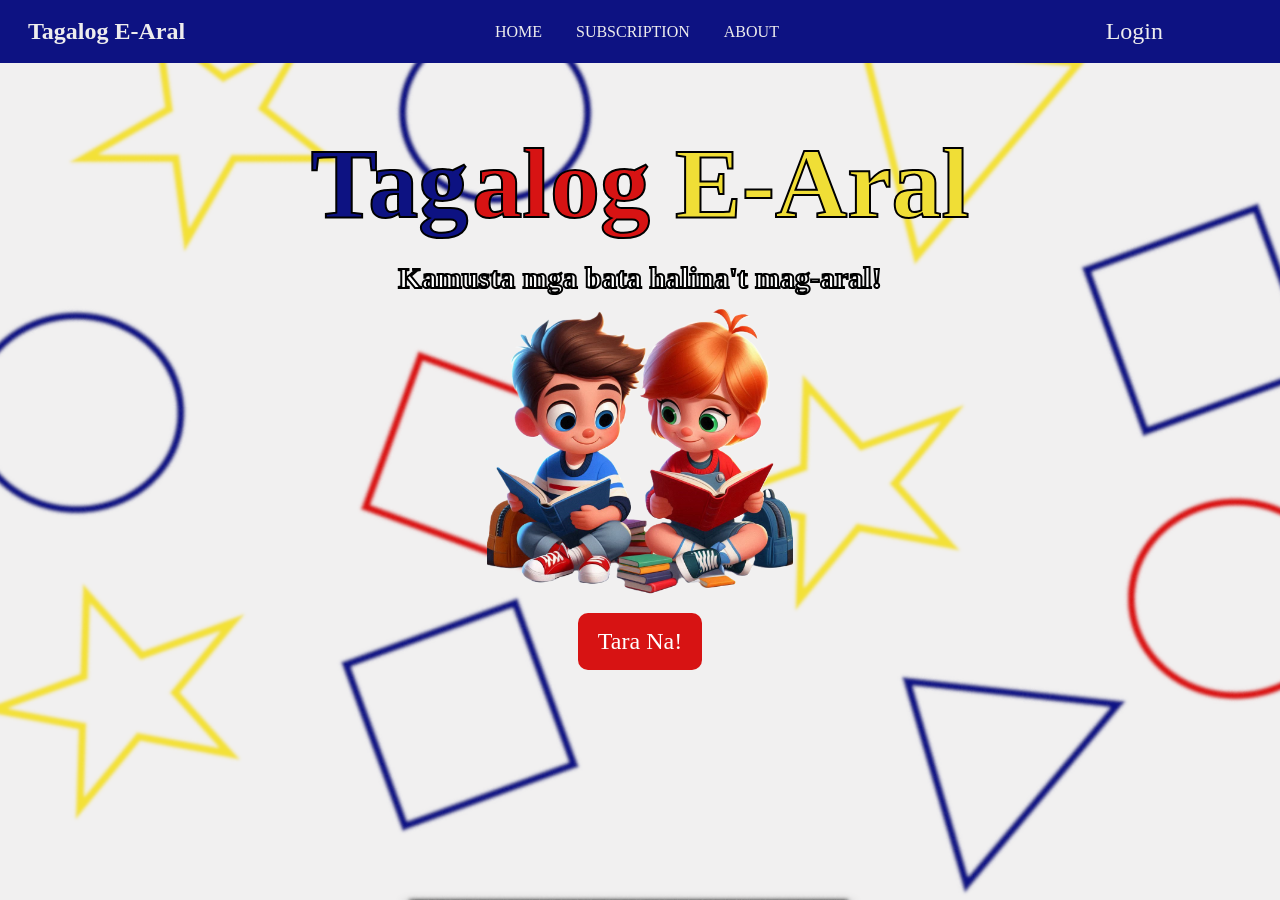
<file: index.html>
<!DOCTYPE html>
<html lang="en">
<head>
    <meta charset="UTF-8">
    <meta name="viewport" content="width=device-width, initial-scale=1.0">
    <title>Tagalog E-Aral</title>
    <link rel="stylesheet" href="stye.css">
</head>
<body>

    <header>
        <div class="mini-title">
            <h2>Tagalog E-Aral</h2>
        </div>

        <ul class="navbar">
            <li><a href="#home">Home</a></li>
            <li><a href="#Subscription">Subscription</a></li>
            <li><a href="#about">About</a></li>
        </ul>

        <div class="Login">
            <h2><a href="/login/login.html">Login</a></h2>
        </div>
    </header>

    <section class="home" id="home">
    <div class="frontF">
        <div class="title-container">
            <span class="tag">Tag</span>
            <span class="alog">alog </span>
            <span class="learn">E-Aral</span>
        </div>
        <div class="quotes">
            <p>Kamusta mga bata halina't mag-aral!</p>
        </div>
        <div>
            <img class="styled-image" src="Image/noBGb&g.png" alt="Styled Image">
        </div>
    </div>

    <div class="button">
        <a href="/main/main.html">
            <button class="letsgo">Tara Na!</button>
        </a>
    </div>
    </section>

    <script src="index.js"></script>
    
</body>
</html>
</file>
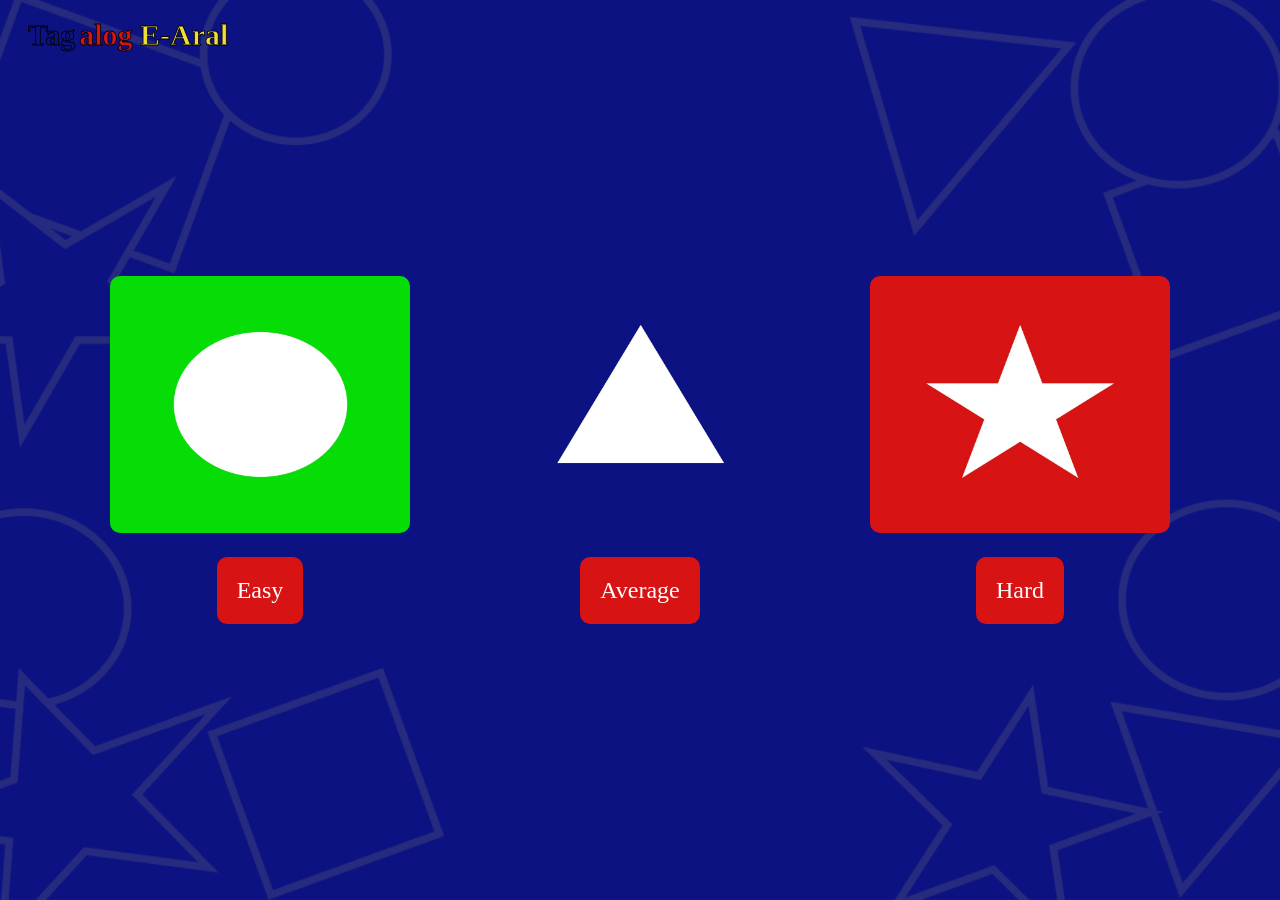
<file: challenge/challenge.html>
<!DOCTYPE html>
<html lang="en">
<head>
    <meta charset="UTF-8">
    <meta name="viewport" content="width=device-width, initial-scale=1.0">
    <title>Challenge</title>
    <link rel="stylesheet" href="challenge.css">
</head>
<body>

    <header>
        <div class="mini-title">
            <a href="/main/main.html">
                <span class="tag">Tag</span>
                <span class="alog">alog </span>
                <span class="E-Aral">E-Aral</span>
            </a>
        </div>
    </header>


    <div class="main-container">

        <div class="container">
            <a href="/challenge/easy.html">
                <img src="/challenge/image/easy.jpg" alt="Learn Image" class="container-image">
                <button class="container-button">Easy</button>
            </a>
        </div>

        <div class="container">
            <a href="/challenge/average.html">
                <img src="/challenge/image/average.jpg" alt="Challenge Image" class="container-image">
                <button class="container-button">Average</button>
            </a>
        </div>
        
        <div class="container">
            <a href="/challenge/hard.html">
                <img src="/challenge/image/hard.jpg" alt="Challenge Image" class="container-image">
                <button class="container-button">Hard</button>
            </a>
        </div>

    </div>
    
</body>
</html>
</file>
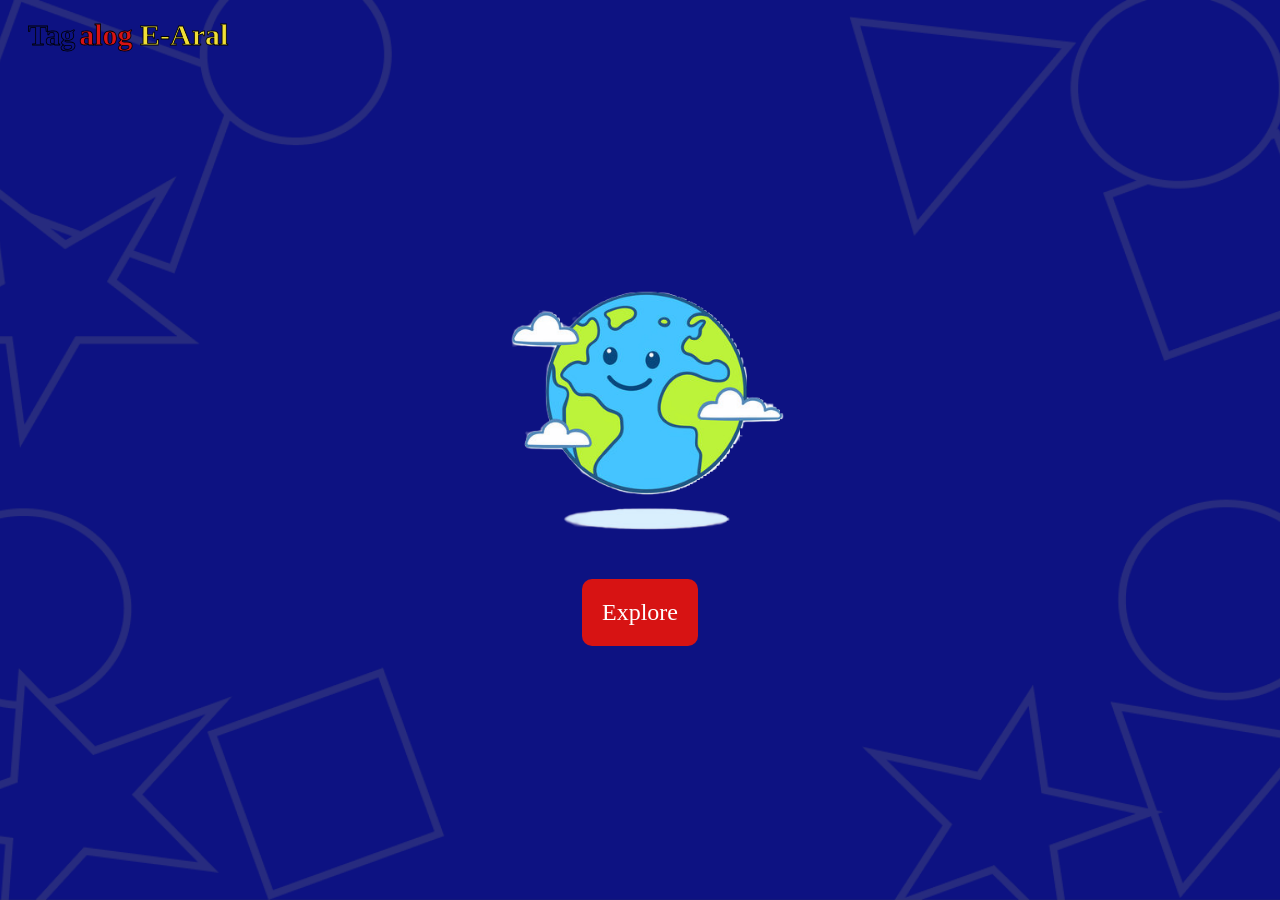
<file: Learn/learn.html>
<!DOCTYPE html>
<html lang="en">
<head>
    <meta charset="UTF-8">
    <meta name="viewport" content="width=device-width, initial-scale=1.0">
    <title>Learn</title>
    <link rel="stylesheet" href="learn.css">
</head>
<body>

    <header>
        <div class="mini-title">
            <a href="/main/main.html">
                <span class="tag">Tag</span>
                <span class="alog">alog </span>
                <span class="E-Aral">E-Aral</span>
            </a>
        </div>
    </header>

    <div class="explore-container">
        <div class="explore">
            <a href="explore.html">
                <img src="explore.png" alt="Explore Image" class="explore-image">
                <button class="explore-button">Explore</button>
            </a>
        </div>
    </div>

</body>
</html>
</file>
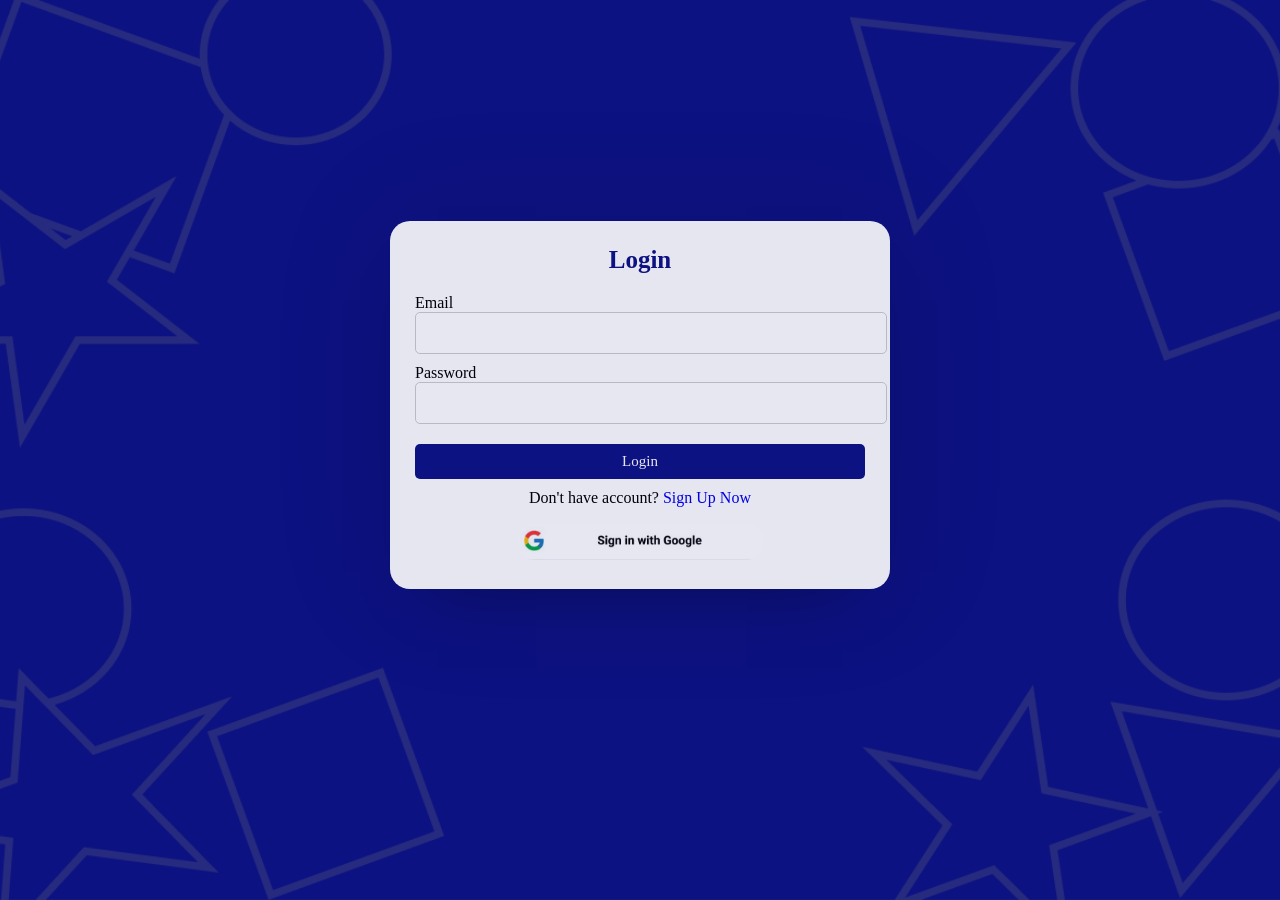
<file: login/login.html>
<!DOCTYPE html>
<html lang="en">
<head>
    <meta charset="UTF-8">
    <meta name="viewport" content="width=device-width, initial-scale=1.0">
    <title>Login</title>
    <link rel="stylesheet" href="login.css">
</head>
<body>

    <div class="container">
        <div class="box form-box">

            <header>Login</header>
            <form action="" method="post">
                <div class="field input">
                    <label for="email">Email</label>
                    <input type="text" name="email" id="email" autocomplete="off" required>
                </div>

                <div class="field input">
                    <label for="password">Password</label>
                    <input type="password" name="password" id="password" autocomplete="off" required>
                </div>

                <div class="field">
                    <input type="submit" class="btn" name="submit" value="Login" required>
                </div>
                <div class="links">
                    Don't have account? <a href="register.html">Sign Up Now</a>
                </div>
                <div class="GoogleSign">
                    <img class="google" src="g.jpg" alt="Google">
                </div>
            </form>
        </div>
    </div>

</body>
</html>
</file>
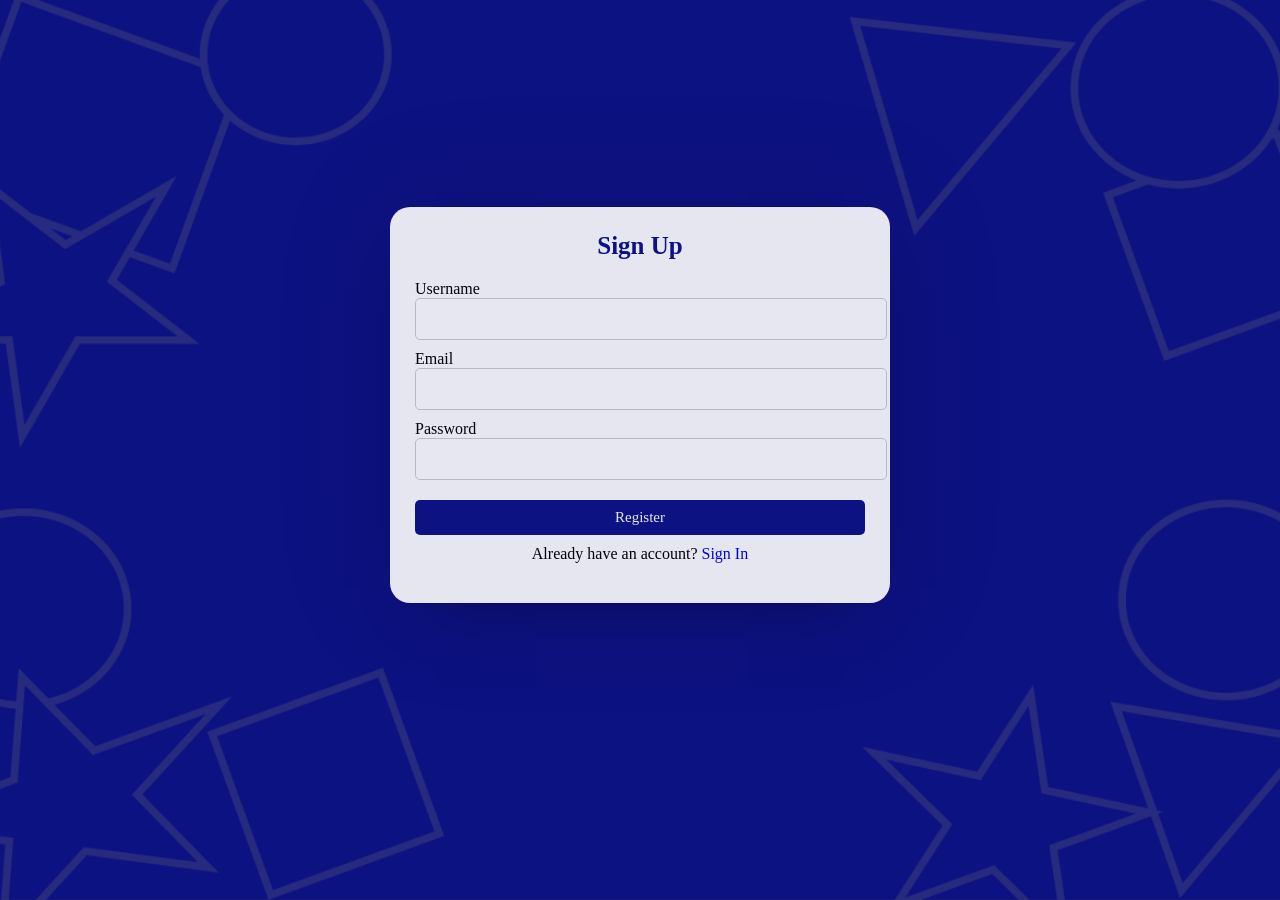
<file: login/register.html>
<!DOCTYPE html>
<html lang="en">
<head>
    <meta charset="UTF-8">
    <meta name="viewport" content="width=device-width, initial-scale=1.0">
    <title>Register</title>
    <link rel="stylesheet" href="login.css">
</head>
<body>
    
    <div class="container">
        <div class="box form-box">

            <header>Sign Up</header>
            <form action="" method="post">
                <div class="field input">
                    <label for="username">Username</label>
                    <input type="text" name="username" id="username" autocomplete="off" required>
                </div>

                <div class="field input">
                    <label for="email">Email</label>
                    <input type="text" name="email" id="email" autocomplete="off" required>
                </div>

                <div class="field input">
                    <label for="password">Password</label>
                    <input type="password" name="password" id="password" autocomplete="off" required>
                </div>

                <div class="field">
                    
                    <input type="submit" class="btn" name="submit" value="Register" required>
                </div>
                <div class="links">
                    Already have an account? <a href="login.html">Sign In</a>
                </div>
            </form>
        </div>
    </div>

</body>
</html>
</file>
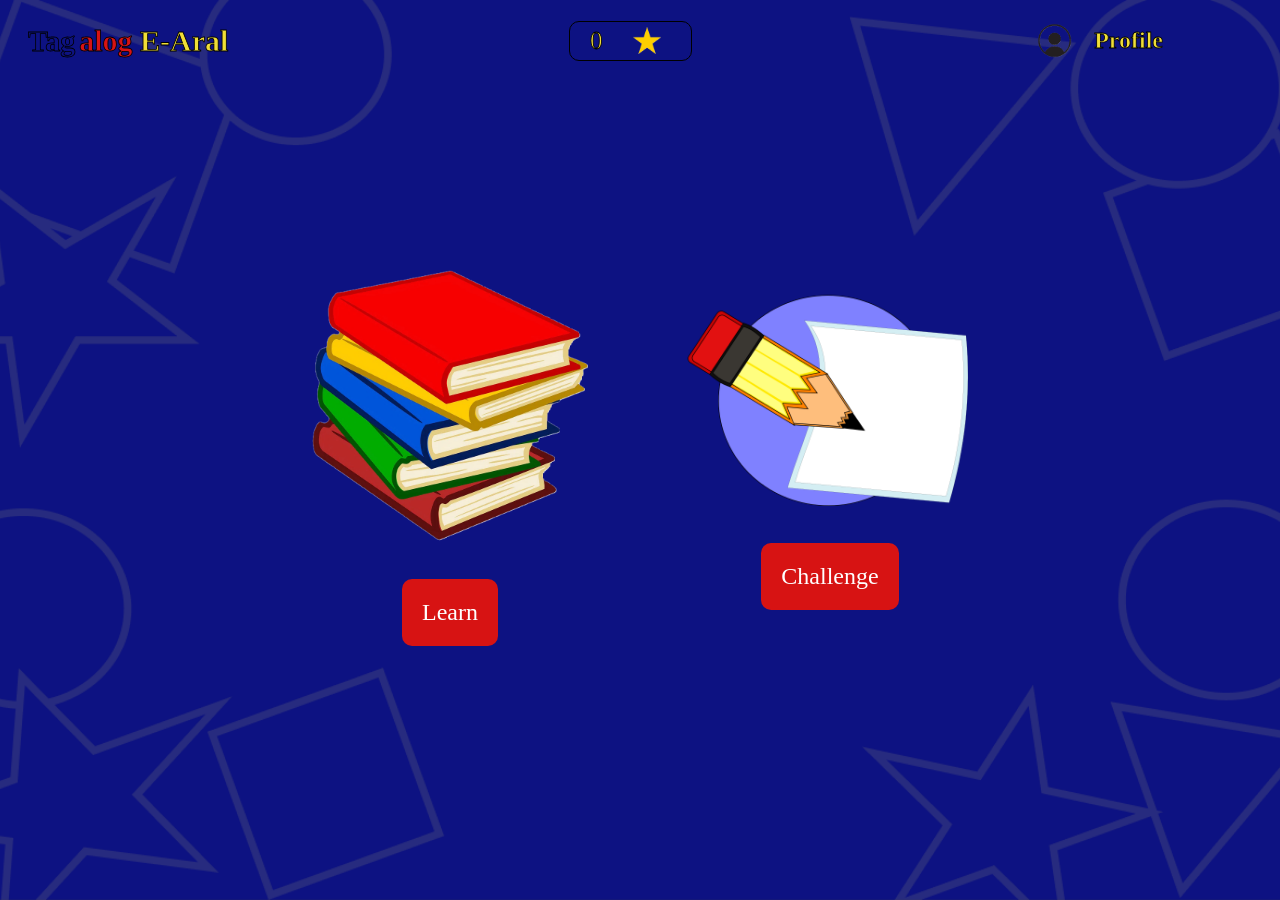
<file: main/main.html>
<!DOCTYPE html>
<html lang="en">
<head>
    <meta charset="UTF-8">
    <meta name="viewport" content="width=device-width, initial-scale=1.0">
    <title>Main</title>
    <link rel="stylesheet" href="main.css">
</head>
<body>

    <header>
        <div class="mini-title">
                <span class="tag">Tag</span>
                <span class="alog">alog </span>
                <span class="E-Aral">E-Aral</span>
        </div>

        <div class="star-container">
            <div class="star-item">
                <span class="star-text">0</span>
            </div>
            <div class="star-item">
                <img src="/main/image/star.png" alt="Star Icon" class="star-icon">
            </div>
        </div>
        
        <div class="profile">
            <img class="profile-icon" src="/main/image/PLogo.png" alt="Profile Icon"/>
                <a href="/profile/boy.html">
                    <h2>Profile</h2>
                </a>
        </div>
    </header>


    <div class="main-container">
        <div class="container">
            <a href="/Learn/learn.html">
                <img src="/main/image/bbook.png" alt="Learn Image" class="container-image">
                <button class="container-button">Learn</button>
            </a>
        </div>

        <div class="container">
            <a href="/challenge/challenge.html">
                <img src="/main/image/pen.png" alt="Challenge Image" class="container-image">
                <button class="container-button">Challenge</button>
            </a>
        </div>
    </div>
    
</body>
</html>
</file>
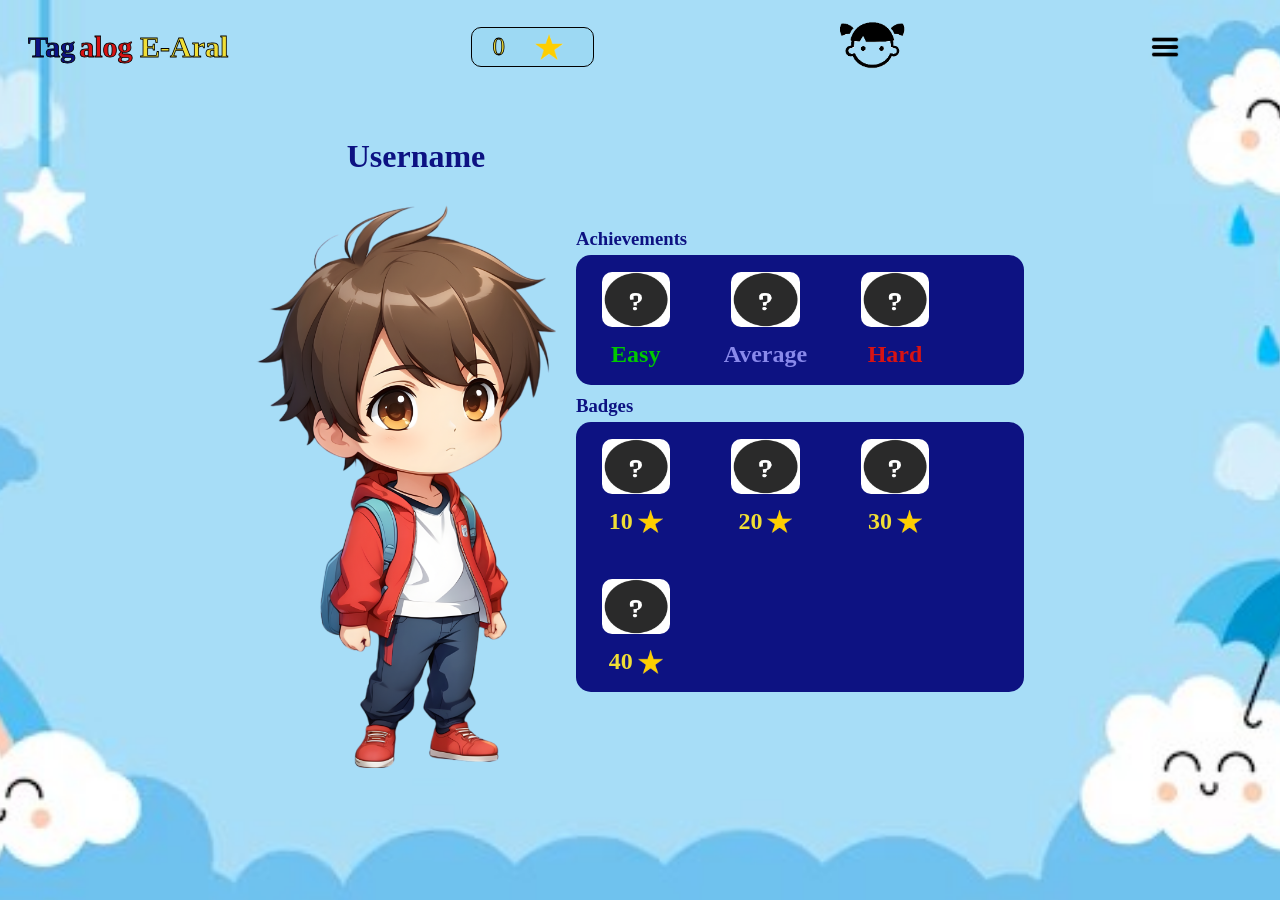
<file: profile/boy.html>
<!DOCTYPE html>
<html lang="en">
<head>
    <meta charset="UTF-8">
    <meta name="viewport" content="width=device-width, initial-scale=1.0">
    <title>Profile</title>
    <link rel="stylesheet" href="boy.css">
</head>
<body>
    <header>
        <div class="mini-title">
            <a href="/main/main.html">
                <span class="tag">Tag</span>
                <span class="alog">alog </span>
                <span class="E-Aral">E-Aral</span>
            </a>
        </div>

        <div class="star-container">
            <div class="star-item">
                <span class="star-text">0</span>
            </div>
            <div class="star-item">
                <img src="/profile/image/str.png" alt="Star Icon" class="star-icon">
            </div>
        </div>

        <a href="girl.html">
            <img class="girl-icon" src="/profile/image/GirlIcon.png" alt="girl-icon">
        </a>

        <img class="menu-icon" src="/profile/image/menu-icon.png" alt="menu-icon">
    </header>

    <div class="main-profile">
        <div class="content-wrapper">
            <div class="profile-pic">
                <div class="username">
                    <h1>Username</h1>
                </div>
                <img src="/profile/image/boy.png" alt="Boy" id="boy">
            </div>
            <div class="achievements-and-badges">
                <div class="badges">
                    <h3>Achievements</h3>
                    <div class="badge-container">

                        <div class="container">
                            <img src="/profile/image/qCircle.jpg" alt="Learn Image" class="container-image">
                            <div class="easy-text">
                                <h2 class="container-button">Easy</h2>
                            </div>
                        </div>
                            
                        <div class="container">
                            <img src="/profile/image/qCircle.jpg" alt="Challenge Image" class="container-image">
                            <div class="average-text">
                                <h2 class="container-button">Average</h2>                                    
                            </div>
                        </div>

                        <div class="container">
                            <img src="/profile/image/qCircle.jpg" alt="Challenge Image" class="container-image">
                            <div class="hard-text">
                                <h2 class="container-button">Hard</h2>              
                            </div>
                        </div>

                    </div>
                </div>

                <div class="badges">
                    <h3>Badges</h3>
                    <div class="badge-container">

                        <div class="container">
                            <img src="/profile/image/qCircle.jpg" alt="Learn Image" class="container-image">
                            <div class="text-with-star">
                                <h2 class="container-button">10</h2>
                                <img src="/profile/image/str.png" alt="star" class="star"> 
                            </div>
                        </div>
                            
                        <div class="container">
                            <img src="/profile/image/qCircle.jpg" alt="Challenge Image" class="container-image">
                            <div class="text-with-star">
                                <h2 class="container-button">20</h2>
                                <img src="/profile/image/str.png" alt="star" class="star">                
                            </div>
                        </div>

                        <div class="container">
                            <img src="/profile/image/qCircle.jpg" alt="Challenge Image" class="container-image">
                            <div class="text-with-star">
                                <h2 class="container-button">30</h2>
                                <img src="/profile/image/str.png" alt="star" class="star">                
                            </div>
                        </div>

                        <div class="container">
                            <img src="/profile/image/qCircle.jpg" alt="Challenge Image" class="container-image">
                            <div class="text-with-star">
                                <h2 class="container-button">40</h2>
                                <img src="/profile/image/str.png" alt="star" class="star">                
                            </div>
                        </div>

                    </div>
                </div>
            </div>
        </div>
    </div>















    <!--
    <div class="container">
        <div class="content-wrapper">
            <div class="avatar-container">
                <img src="boy.png" alt="avatar" class="avatar">
            </div>

            <div class="certificates">
                <h3>Certificate</h3>
                <div class="levels">

                    <div class="level easy">
                        <img src="qSquare.jpg" alt="Easy" class="locked">
                        <span>Easy</span>
                    </div>

                    <div class="level average">
                        <img src="qSquare.jpg" alt="Average" class="locked">
                        <span>Average</span>
                    </div>

                    <div class="level hard">
                        <img src="qSquare.jpg" alt="Hard" class="locked">
                        <span>Hard</span>
                    </div>

                </div>
            </div>
        
            <div class="badges">
                <h3>Badge</h3>
                <div class="badge-list">

                    <div class="badge">
                        <img src="qCircle.jpg" alt="Badge 1" class="locked">
                        <span>10 <img src="str.png" alt="Star" class="star"></span>
                    </div>

                    <div class="badge">
                        <img src="qCircle.jpg" alt="Badge 2" class="locked">
                        <span>20 <img src="str.png" alt="Star" class="star"></span>
                    </div>

                    <div class="badge">
                        <img src="qCircle.jpg" alt="Badge 3" class="locked">
                        <span>30 <img src="str.png" alt="Star" class="star"></span>
                    </div>

                    <div class="badge">
                        <img src="qCircle.jpg" alt="Badge 4" class="locked">
                        <span>40 <img src="str.png" alt="Star" class="star"></span>
                    </div>
                </div>
            </div>
        </div>
    </div>
    -->
</body>
</html>
</file>
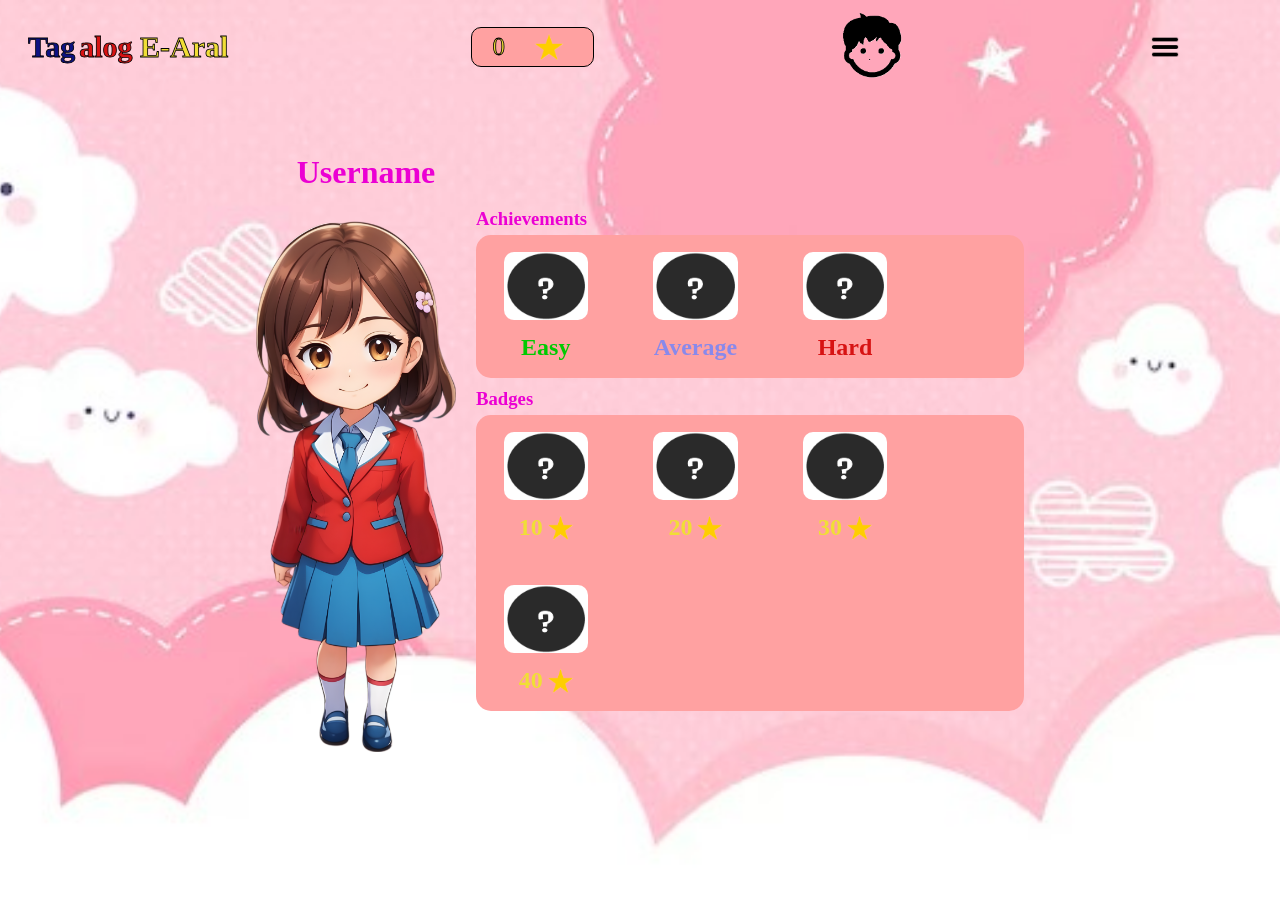
<file: profile/girl.html>
<!DOCTYPE html>
<html lang="en">
<head>
    <meta charset="UTF-8">
    <meta name="viewport" content="width=device-width, initial-scale=1.0">
    <title>Profile</title>
    <link rel="stylesheet" href="girl.css">
</head>
<body>
    <header>
        <div class="mini-title">
            <a href="/main/main.html">
                <span class="tag">Tag</span>
                <span class="alog">alog </span>
                <span class="E-Aral">E-Aral</span>
            </a>
        </div>

        <div class="star-container">
            <div class="star-item">
                <span class="star-text">0</span>
            </div>
            <div class="star-item">
                <img src="/profile/image/str.png" alt="Star Icon" class="star-icon">
            </div>
        </div>

        <a href="boy.html">
            <img class="girl-icon" src="/profile/image/BoyIcon.png" alt="girl-icon">
        </a>

        <img class="menu-icon" src="/profile/image/menu-icon.png" alt="menu-icon">
    </header>

    <div class="main-profile">
        <div class="content-wrapper">
            <div class="profile-pic">
                <div class="username">
                    <h1>Username</h1>
                </div>
                <img src="/profile/image/girl.webp" alt="Boy" id="boy">
            </div>
            <div class="achievements-and-badges">
                <div class="badges">
                    <h3>Achievements</h3>
                    <div class="badge-container">

                        <div class="container">
                            <img src="/profile/image/qCircle.jpg" alt="Learn Image" class="container-image">
                            <div class="easy-text">
                                <h2 class="container-button">Easy</h2>
                            </div>
                        </div>
                            
                        <div class="container">
                            <img src="/profile/image/qCircle.jpg" alt="Challenge Image" class="container-image">
                            <div class="average-text">
                                <h2 class="container-button">Average</h2>                                    
                            </div>
                        </div>

                        <div class="container">
                            <img src="/profile/image/qCircle.jpg" alt="Challenge Image" class="container-image">
                            <div class="hard-text">
                                <h2 class="container-button">Hard</h2>              
                            </div>
                        </div>

                    </div>
                </div>

                <div class="badges">
                    <h3>Badges</h3>
                    <div class="badge-container">

                        <div class="container">
                            <img src="/profile/image/qCircle.jpg" alt="Learn Image" class="container-image">
                            <div class="text-with-star">
                                <h2 class="container-button">10</h2>
                                <img src="/profile/image/str.png" alt="star" class="star"> 
                            </div>
                        </div>
                            
                        <div class="container">
                            <img src="/profile/image/qCircle.jpg" alt="Challenge Image" class="container-image">
                            <div class="text-with-star">
                                <h2 class="container-button">20</h2>
                                <img src="/profile/image/str.png" alt="star" class="star">                
                            </div>
                        </div>

                        <div class="container">
                            <img src="/profile/image/qCircle.jpg" alt="Challenge Image" class="container-image">
                            <div class="text-with-star">
                                <h2 class="container-button">30</h2>
                                <img src="/profile/image/str.png" alt="star" class="star">                
                            </div>
                        </div>

                        <div class="container">
                            <img src="/profile/image/qCircle.jpg" alt="Challenge Image" class="container-image">
                            <div class="text-with-star">
                                <h2 class="container-button">40</h2>
                                <img src="/profile/image/str.png" alt="star" class="star">                
                            </div>
                        </div>

                    </div>
                </div>
            </div>
        </div>
    </div>

</body>
</html>
</file>
<file: stye.css>
* {
    margin: 0;
    padding: 0;
    font-family: 'Galindo', cursive;
    list-style: none;
    text-decoration: none;
}

:root{      /*color palette*/
    --blue-color: #0D1282;
    --red-color: #D71313;
    --yellow-color: #F0DE36;
    --white-color: #EEEDED;
}

section {
    padding: 50px 100px;
}

header{
    position: fixed;
    width: 100%;
    top: 0;
    right: 0;
    z-index: 1000;
    display: flex;
    justify-content: space-between;
    align-items: center;
    padding: 18px 100px;
    transform: 0.5s linear;
    background: var(--blue-color);
}
.mini-title{
    margin-left: 10%;
    font-weight: 900;
    color: var(--white-color);
}
.navbar {
    display: flex;
}
.navbar a{
    padding: 8px 17px;
    color: var(--white-color);
    font-size: 1rem;
    text-transform: uppercase;
    font-weight: 500;
}
.navbar a:hover{
    background: var(--red-color);
    border-radius: 0.2rem;
    transition: 0.2s all linear;
}
.Login a{
    padding: 8px 17px;
    color: var(--white-color);
    font-weight: 500;
}
.Login :hover{
    background: var(--red-color);
    border-radius: 0.2rem;
    transition: 0.2s all linear;
}
body{
    background-image: url("Image/BGG.png");
    background-position: center;
    background-size: cover;
    height: 100vh;
}

.title-container {
    text-align: center;
    margin-bottom: 20px; /* Space between title and image */
    margin-top: 7%;
}

.learn, .tag, .alog {
    font-size: 100px;
    font-family: 'Galindo', cursive;
    font-weight: 900;
    word-wrap: break-word;
    -webkit-text-stroke: 2px black;
}

.learn {
    color: var(--yellow-color);
}

.tag {
    color: var(--blue-color);
}

.alog {
    color: var(--red-color);
}
.quotes{
    font-size: 30px;
    font-weight: 900;
    text-align: center;
    color: white;
    -webkit-text-stroke: 2px black;
}

.styled-image {
    width: 306px;
    height: 308px;
    display: block;
    margin: 0 auto; /* Center the image horizontally */
}

.button{
    margin-top: 1%;
    text-align: center;
}
.letsgo{
    border: none;
    padding: 15px 20px;
    font-size: 1.5em;
    color: white;
    background-color:#D71313;
    border-radius: 10px;
    cursor: pointer;
    transition: background-color 0.25s;
}
.letsgo:hover{
    background-color: #9c0000;
}
</file>
<file: challenge/challenge.css>
* {
    margin: 0;
    padding: 0;
    font-family: 'Galindo', cursive;
    list-style: none;
    text-decoration: none;
}
:root{      /*color palette*/
    --blue-color: #0D1282;
    --red-color: #D71313;
    --yellow-color: #F0DE36;
    --white-color: #EEEDED;
}

body{
    background-image: url("/Image/BG.png");
    background-position: center;
    background-size: cover;
    height: 100vh;
    display: flex;
    justify-content: center;
    align-items: center;
}

header{
    position: fixed;
    width: 100%;
    top: 0;
    right: 0;
    z-index: 1000;
    display: flex;
    justify-content: space-between;
    align-items: center;
    padding: 18px 100px;
}
.mini-title{
    margin-left: 10%;
}
.tag, .alog, .E-Aral{
    font-size: 30px;
    font-weight: 900;
    word-wrap: break-word;
    -webkit-text-stroke: 0.8px black;
}
.tag {
    color: var(--blue-color);
}
.alog {
    color: var(--red-color);
}
.E-Aral {
    color: var(--yellow-color);
}
/* Main Container for learn and challenge*/
.main-container {
    display: flex;
    gap: 40px;
    padding: 20px;
    flex-wrap: wrap;
    justify-content: center;
    align-items: center;
}
.container {
    padding: 20px;
    text-align: center;
    max-width: 300px;
    width: 100%;
    transition: transform 0.3s;
}
.container:hover{
    transform: scale(1.05);
}
.container-image {
    width: 100%;
    height: auto;
    border-radius: 10px;
    margin-bottom: 20px;
}
.container-button {
    border: none;
    padding: 20px 20px;
    font-size: 1.5em;
    color: white;
    background-color:var(--red-color);
    border-radius: 10px;
    cursor: pointer;
    transition: background-color 0.25s;
}
.card-button:hover {
    background-color: #b81010;
}
</file>
<file: Learn/learn.css>
* {
    margin: 0;
    padding: 0;
    font-family: 'Galindo', cursive;
    list-style: none;
    text-decoration: none;
}

:root{      /*color palette*/
    --blue-color: #0D1282;
    --red-color: #D71313;
    --yellow-color: #F0DE36;
    --white-color: #EEEDED;
}
body{
    background-image: url("/Image/BG.png");
    background-position: center;
    background-size: cover;
    height: 100vh;
    display: flex;
    justify-content: center;
    align-items: center;
}
header{
    position: fixed;
    width: 100%;
    top: 0;
    right: 0;
    z-index: 1000;
    display: flex;
    justify-content: space-between;
    align-items: center;
    padding: 18px 100px;
}
.mini-title{
    margin-left: 10%;
}
.E-Aral, .tag, .alog{
    font-size: 30px;
    font-weight: 900;
    word-wrap: break-word;
    -webkit-text-stroke: 0.8px black;
}
.tag {
    color: var(--blue-color);
}
.alog {
    color: var(--red-color);
}
.E-Aral {
    color: var(--yellow-color);
}
/********************explore**************/
.explore-container {
    display: flex;
    gap: 40px;
    padding: 20px;
    flex-wrap: wrap;
    justify-content: center;
    align-items: center;
    transition: transform 0.3s;
}
.explore-container:hover{
    transform: scale(1.05);
}
/* Card Styling */
.explore {
    padding: 20px;
    text-align: center;
    max-width: 300px;
    width: 100%;
    transition: transform 0.5s;
}
/* Image Styling */
.explore-image {
    width: 100%;
    height: auto;
    border-radius: 10px;
    margin-bottom: 20px;
}
/* Button Styling */
.explore-button {
    border: none;
    padding: 20px 20px;
    font-size: 1.5em;
    color: white;
    background-color:var(--red-color);
    border-radius: 10px;
    cursor: pointer;
    transition: background-color 0.25s;
}
.explore-button:hover {
    background-color: #b81010;
}
/**********************inside explore****************************/
.container {
    position: relative;
    align-items: center;
    text-align: center;
}

.clickable-image {
    width: 300px;
    cursor: pointer;
    transition: transform 0.2s;
}
.clickable-image:hover {
    transform: scale(1.05);
}
.overlay {
    position: fixed;
    display: none;
    top: 0;
    left: 0;
    width: 100%;
    height: 100%;
    background-color:var(--white-color);
    justify-content: center;
    align-items: center;
}
.overlay img {
    max-width: 90%;
    max-height: 90%;
}
.overlay.active {
    display: flex;
}
</file>
<file: login/login.css>
* {
    margin: 0;
    padding: 0;
    font-family: 'Galindo', cursive;
    list-style: none;
    text-decoration: none;
}

:root{      /*color palette*/
    --blue-color: #0D1282;
    --red-color: #D71313;
    --yellow-color: #F0DE36;
    --white-color: #EEEDED;
    --box-shadow:2px 2px 10px 4px rgb(14 55 54 / 15%);
}
body{
    background-image: url("../Image/BG.png");
    background-position: center;
    background-size: cover;
    height: 100vh;
}

.container{
    display: flex;
    align-items: center;
    justify-content: center;
    min-height: 90vh;
}
.box{
    opacity: 90%;
    background: #fdfdfd;
    display: flex;
    flex-direction: column;
    padding: 25px 25px;
    border-radius: 20px;
    box-shadow: 0 0 128px 0 rgba(0,0,0,0.1),
                0 32px 64px -48px rgba(0,0,0,0.5);
}
.form-box{
    width: 450px;
    margin: 0px 10px;
}
.form-box header{
    color: var(--blue-color);
    text-align: center;
    font-size: 25px;
    font-weight: 900;
    padding-bottom: 10px;
    margin-bottom: 10px;
}
.form-box form .field{
    display: flex;
    margin-bottom: 10px;
    flex-direction: column;

}
.form-box form .input input{
    height: 40px;
    width: 100%;
    font-size: 16px;
    padding: 0 10px;
    border-radius: 5px;
    border: 1px solid #ccc;
    outline: none;
}
.btn{
    height: 35px;
    background: var(--blue-color);
    border: 0;
    border-radius: 5px;
    color: #fff;
    font-size: 15px;
    cursor: pointer;
    transition: all .3s;
    margin-top: 10px;
    padding: 0px 10px;
}
.btn:hover{
    opacity: 0.82;
}
.submit{
    width: 100%;
}
.links{
    text-align: center;
    margin-bottom: 15px;
}

.GoogleSign{
    text-align: center;
}
.google{
    border-radius: 20px;
    width: 250px;
    height: auto;
}

/*register*/
.field {
    position: relative;
}
.toggle-password {
    position: absolute;
    right: 10px;
    top: 35px;
    cursor: pointer;
}
.validation-warning {
    color: red;
    font-size: 12px;
    margin-top: 5px;
}

/*verify.php*/
.popup {
    display: none;
    position: fixed;
    top: 0;
    left: 0;
    width: 100%;
    height: 100%;
    background: rgba(0, 0, 0, 0.5);
    justify-content: center;
    align-items: center;
    z-index: 1000;
}

.popup.show {
    display: flex;
}

.popup-content {
    background: white;
    padding: 20px;
    border-radius: 10px;
    text-align: center;
    box-shadow: 0 4px 10px rgba(0, 0, 0, 0.3);
}

#popup-action {
    margin-top: 10px;
    padding: 10px 20px;
    background-color: #007BFF;
    color: white;
    border: none;
    border-radius: 5px;
    cursor: pointer;
}

#popup-action:hover {
    background-color: #0056b3;
}
</file>
<file: main/main.css>
* {
    margin: 0;
    padding: 0;
    font-family: 'Galindo', cursive;
    list-style: none;
    text-decoration: none;
}
:root{      /*color palette*/
    --blue-color: #0D1282;
    --red-color: #D71313;
    --yellow-color: #F0DE36;
    --white-color: #EEEDED;
}

body{
    background-image: url("/Image/BG.png");
    background-position: center;
    background-size: cover;
    height: 100vh;
    display: flex;
    justify-content: center;
    align-items: center;
}

header{
    position: fixed;
    width: 100%;
    top: 0;
    right: 0;
    z-index: 1000;
    display: flex;
    justify-content: space-between;
    align-items: center;
    padding: 18px 100px;
}
.mini-title{
    margin-left: 10%;
}
.tag, .alog, .E-Aral{
    font-size: 30px;
    font-weight: 900;
    word-wrap: break-word;
    -webkit-text-stroke: 0.8px black;
}
.tag {
    color: var(--blue-color);
}
.alog {
    color: var(--red-color);
}
.E-Aral {
    color: var(--yellow-color);
}
/********star design*******/
.star-container {
    display: flex;
    align-items: center;
    padding: 5px 5px;
    border: 1px solid black;
    border-radius: 10px;
}
.star-item {
    display: flex;
    align-items: center;
    margin-left: 15px;
    margin-right: 15px;
}
.star-icon {
    width: 28px; 
    height: auto; 
    margin-right: 10px;
}
.star-text {
    font-size: 25px;
    color: var(--yellow-color);
    -webkit-text-stroke: 0.8px black;
}
/******profile design******/
.profile{
    display: flex;
    align-items: center;
}
.profile h2{
    padding: 8px 17px;
    color: var(--yellow-color);
    font-weight: 900;
    -webkit-text-stroke: 0.8px black;
}
.profile-icon {
    width: 45px;
    height: auto;
}
/* Main Container for learn and challenge*/
.main-container {
    display: flex;
    gap: 40px;
    padding: 20px;
    flex-wrap: wrap;
    justify-content: center;
    align-items: center;
}
.container {
    padding: 20px;
    text-align: center;
    max-width: 300px;
    width: 100%;
    transition: transform 0.3s;
}
.container:hover{
    transform: scale(1.05);
}
.container-image {
    width: 100%;
    height: auto;
    border-radius: 10px;
    margin-bottom: 20px;
}
.container-button {
    border: none;
    padding: 20px 20px;
    font-size: 1.5em;
    color: white;
    background-color:var(--red-color);
    border-radius: 10px;
    cursor: pointer;
    transition: background-color 0.25s;
}
.card-button:hover {
    background-color: #b81010;
}
</file>
<file: profile/boy.css>
* {
    margin: 0;
    padding: 0;
    font-family: 'Galindo', cursive;
    list-style: none;
    text-decoration: none;
}
:root{      /*color palette*/
    --blue-color: #0D1282;
    --red-color: #D71313;
    --yellow-color: #F0DE36;
    --white-color: #EEEDED;
}
body{
    background-image: url("/profile/image/BBG.jpg");
    background-position: center;
    background-size: cover;
    height: 100vh;
    display: flex;
    justify-content: center;
    align-items: center;
}

header{
    position: fixed;
    width: 100%;
    top: 0;
    right: 0;
    z-index: 1000;
    display: flex;
    justify-content: space-between;
    align-items: center;
    padding: 10px 100px;

}
.mini-title{
    margin-left: 10%;
}
.tag, .alog, .E-Aral{
    font-size: 30px;
    font-weight: 900;
    word-wrap: break-word;
    -webkit-text-stroke: 0.8px black;
}
.tag {
    color: var(--blue-color);
}
.alog {
    color: var(--red-color);
}
.E-Aral {
    color: var(--yellow-color);
}
/********star design*******/
.star-container {
    display: flex;
    align-items: center;
    padding: 5px 5px;
    border: 1px solid black;
    border-radius: 10px;
    background-color: #9DD9F3;
}
.star-item {
    display: flex;
    align-items: center;
    margin-left: 15px;
    margin-right: 15px;
}
.star-icon {
    width: 28px; 
    height: auto; 
    margin-right: 10px;
}
.star-text {
    font-size: 25px;
    color: var(--yellow-color);
    -webkit-text-stroke: 0.8px black;
}

/******theme & menu******/
.girl-icon{
    width: 70px;
    height: auto;
}
.menu-icon{
    width: 30px;
    height: auto;
}

/*******profile*******/
.main-profile {
    padding: 100px;
    /*border-radius: 10px;
    box-shadow: 0 0 15px rgba(0, 0, 0, 0.1);*/
    text-align: left;
    width: 60%;
    height: auto;
    margin-top: 10px;
}
.profile-pic h1{
    text-align: center;
    margin-bottom: 15px;
}
.content-wrapper {
    display: flex;
    align-items: center;
}
.profile-pic img {
    width: 300px;
    height: auto;
    margin-right: 20px;
}
.username{
    margin-bottom: 30px;
}
.badges h3, .profile-pic h1{
    color: #0D1282;
    margin-bottom: 5px;
}
.badges {
    margin-top: 10px;
}
.badge-container {
    background-color: var(--blue-color);
    border-radius: 15px;
    display: flex;
    gap: 30px;
    padding: 10px;
    flex-wrap: wrap;
    align-items: center;
    width: auto; 
    box-sizing: border-box;
}
.container {
    padding: 7px;
    text-align: center;
    max-width: 300px;
    width: 20%;
    transition: transform 0.3s;
    color: var(--yellow-color);
}
.container:hover{
    transform: scale(1.05);
}
.container-image {
    width: 80%;
    height: auto;
    border-radius: 10px;
    margin-bottom: 10px;
}
.star{
    width: 25px;
    height: auto;
}
.text-with-star {
    display: flex;
    align-items: center;
    justify-content: center;
}

.text-with-star h2 {
    margin: 0;
    margin-right: 5px;
}

.easy-text{
    display: flex;
    align-items: center;
    justify-content: center;
    color: rgb(0, 202, 0);
}
.average-text{
    display: flex;
    align-items: center;
    justify-content: center;
    color: rgb(137, 137, 235);
}
.hard-text{
    display: flex;
    align-items: center;
    justify-content: center;
    color: var(--red-color);
}
</file>
<file: profile/girl.css>
* {
    margin: 0;
    padding: 0;
    font-family: 'Galindo', cursive;
    list-style: none;
    text-decoration: none;
}
:root{      /*color palette*/
    --blue-color: #0D1282;
    --red-color: #D71313;
    --yellow-color: #F0DE36;
    --white-color: #EEEDED;
}
body{
    background-image: url("/profile/image/GBG.jpg");
    background-position: center;
    background-size: cover;
    height: 100vh;
    display: flex;
    justify-content: center;
    align-items: center;
}

header{
    position: fixed;
    width: 100%;
    top: 0;
    right: 0;
    z-index: 1000;
    display: flex;
    justify-content: space-between;
    align-items: center;
    padding: 10px 100px;

}
.mini-title{
    margin-left: 10%;
}
.tag, .alog, .E-Aral{
    font-size: 30px;
    font-weight: 900;
    word-wrap: break-word;
    -webkit-text-stroke: 0.8px black;
}
.tag {
    color: var(--blue-color);
}
.alog {
    color: var(--red-color);
}
.E-Aral {
    color: var(--yellow-color);
}
/********star design*******/
.star-container {
    display: flex;
    align-items: center;
    padding: 5px 5px;
    border: 1px solid black;
    border-radius: 10px;
    background-color: #FFA1A1;
}
.star-item {
    display: flex;
    align-items: center;
    margin-left: 15px;
    margin-right: 15px;
}
.star-icon {
    width: 28px; 
    height: auto; 
    margin-right: 10px;
}
.star-text {
    font-size: 25px;
    color: var(--yellow-color);
    -webkit-text-stroke: 0.8px black;
}
/******theme & menu******/
.girl-icon{
    width: 70px;
    height: auto;
}
.menu-icon{
    width: 30px;
    height: auto;
}
/*******profile*******/
.main-profile {
    padding: 100px;
    /*border-radius: 10px;
    box-shadow: 0 0 15px rgba(0, 0, 0, 0.1);*/
    text-align: left;
    width: 60%;
    height: auto;
    margin-top: 10px;
}
.profile-pic h1{
    text-align: center;
    margin-bottom: 15px;
}
.content-wrapper {
    display: flex;
    align-items: center;
}
.profile-pic img {
    width: 200px;
    height: auto;
    margin-right: 20px;
}
.username{
    margin-bottom: 30px;
}
.badges h3, .profile-pic h1{
    color: #EB00D3;
    margin-bottom: 5px;
}
.badges {
    margin-top: 10px;
}
.badge-container {
    background-color: #FFA1A1;
    border-radius: 15px;
    display: flex;
    gap: 30px;
    padding: 10px;
    flex-wrap: wrap;
    align-items: center;
    width: auto; 
    box-sizing: border-box;
}
.container {
    padding: 7px;
    text-align: center;
    max-width: 300px;
    width: 20%;
    transition: transform 0.3s;
    color: var(--yellow-color);
}
.container:hover{
    transform: scale(1.05);
}
.container-image {
    width: 80%;
    height: auto;
    border-radius: 10px;
    margin-bottom: 10px;
}
.star{
    width: 25px;
    height: auto;
}
.text-with-star {
    display: flex;
    align-items: center;
    justify-content: center;
}

.text-with-star h2 {
    margin: 0;
    margin-right: 5px;
}

.easy-text{
    display: flex;
    align-items: center;
    justify-content: center;
    color: rgb(0, 202, 0);
}
.average-text{
    display: flex;
    align-items: center;
    justify-content: center;
    color: rgb(137, 137, 235);
}
.hard-text{
    display: flex;
    align-items: center;
    justify-content: center;
    color: var(--red-color);
}
</file>
